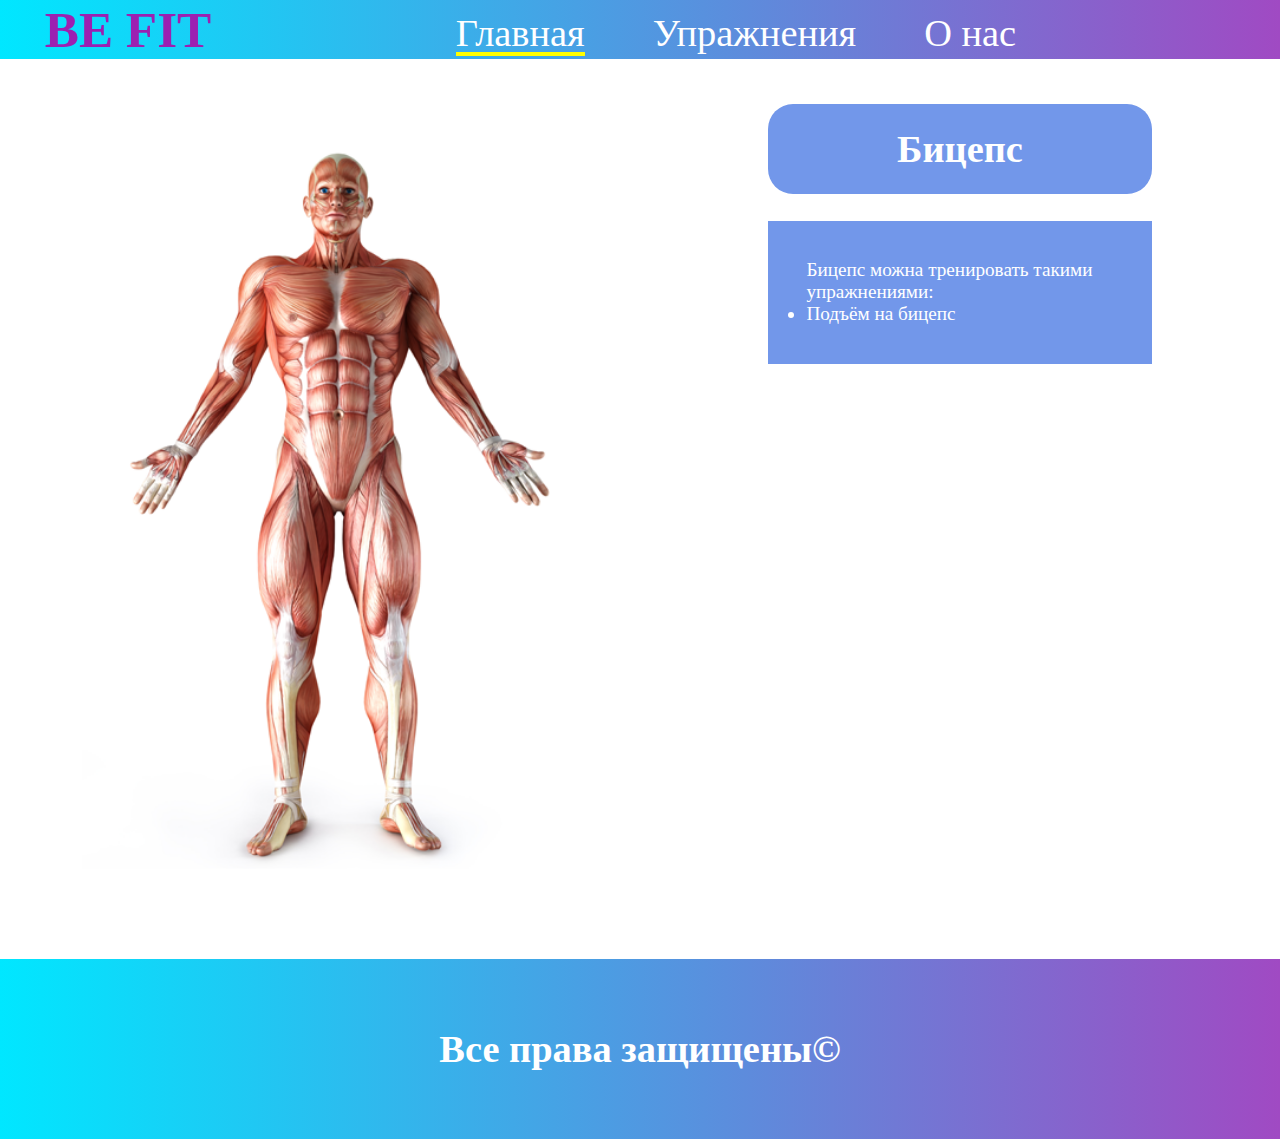
<file: index.html>
<!DOCTYPE html>
<html>
<head>
	<meta charset="utf-8">

	<title>Be Fit</title>
	<link rel="stylesheet" type="text/css" href="css/style.css">
	<link rel="shortcut icon" type="image/x-icon" href="images/https://img.icons8.com/cotton/64/000000/weight-1--v2.png">
	<script type="text/javascript" src="scripts/jquery-3.4.1.slim.min.js"></script>

</head>
<body>
	<header class="header">
		<h1>Be Fit</h1>
		<ul class="nav"> 
			<a href="#">Главная</a>
			<a href="#">Упражнения</a>
			<a href="#">О нас</a>
		</ul>
	</header>
	<main class="main">
		<div class="muscle-img">
			<img src="images/muscle.png">
		</div>
		<div class="reference">
			<h2 class="muscle-group">Бицепс</h2>
			<div>
				Бицепс можна тренировать такими упражнениями:
				<ul>
					<li>Подъём на бицепс</li>
				</ul>
			</div>
		</div>
	</main>
	<footer class="footer">
		<h2>Все прaва защищены&copy;</h2>
	</footer>
	<script type="text/javascript" src="scripts/main.js"></script>
</body>
</html>
</file>
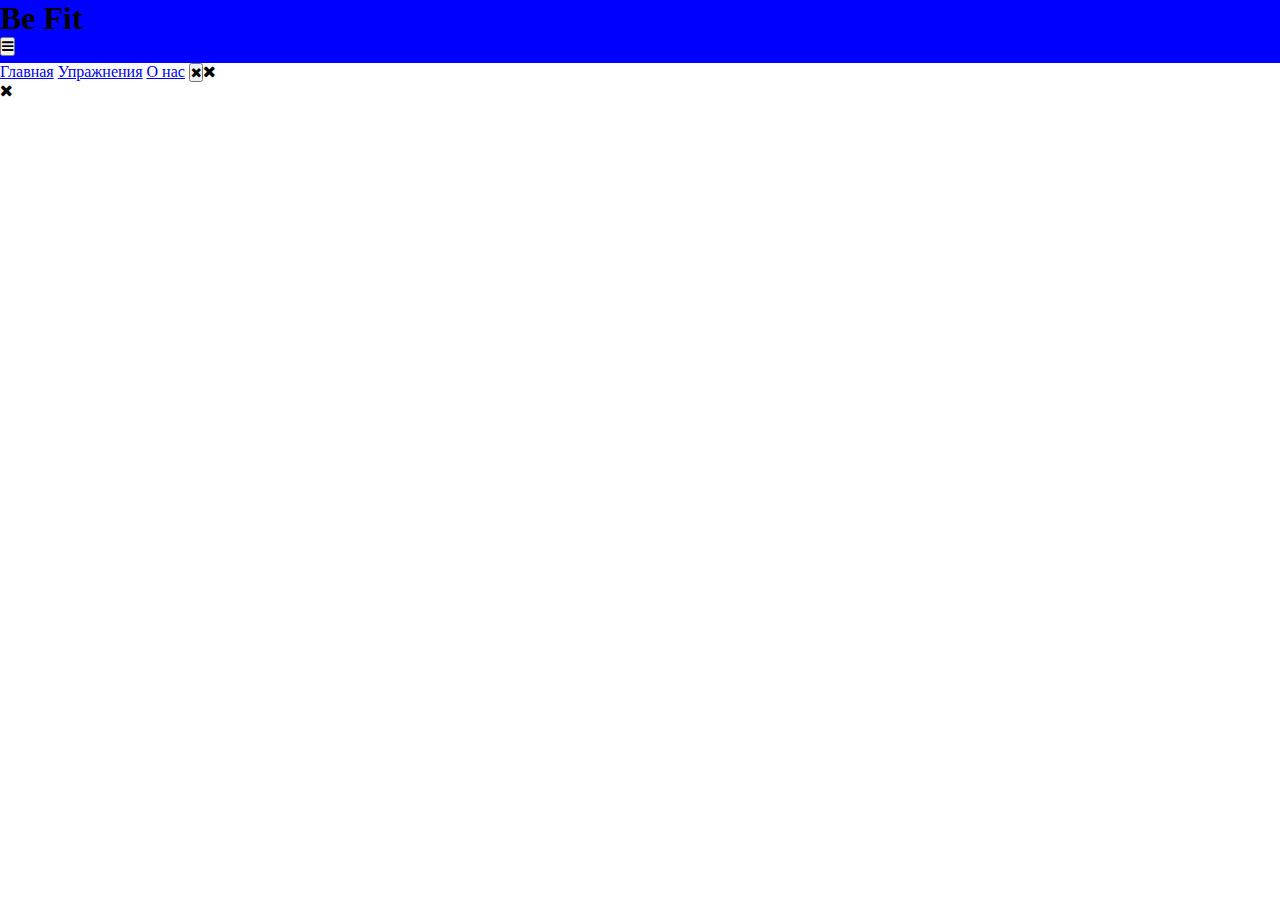
<file: index-mobi.html>
<!DOCTYPE html>
<html>
<head>
	<title>Be Fit</title>
	<link rel="stylesheet" href="https://stackpath.bootstrapcdn.com/font-awesome/4.7.0/css/font-awesome.min.css"> 
	<link rel="stylesheet" type="text/css" href="css/style-mobi.css">
</head>
<body>
	<header class="header">
		<h1>Be Fit</h1>
		<button id="show"><i class="fa fa-bars"></i></button>
	</header>
	<nav class="nav">
		<a href="#">Главная</a>
		<a href="#">Упражнения</a>
		<a href="#">О нас</a>
		<button ><i class="fa fa-times"></button>
	</nav>
</body>
</html>
</file>
<file: css/style.css>
*{
	margin: 0 auto;
	padding: 0;
	box-sizing: border-box;
}


/*  HEADER  */

.header{
	max-height: 10vh;
	background: linear-gradient(to left,  #a04ac3, #00e7ff);
	display: grid;
	grid-template-columns: 20% 80%;
	justify-content: center;
	align-items: center;
}

.header h1{
	font-size: 4vw;
	font-weight: 900;
	color: #9c20b1;
	text-transform: uppercase;
}

.nav{
	height: 100%;
}

.nav a {
	display: inline-block;
	width: auto;
	height: 5vh;
	margin-top: 1.5vh;
	font-size: 3vw;
	margin-right: 5vw;
	position: relative;
	color: #fff; /*задаём цвет ссылки*/
	cursor: pointer;
	line-height: 1; /*задаём высоту строки*/
	text-decoration: none; /*убираем подчёркивание*/
	transition: 0.3s;

}
.nav a:after {
	display: block;
	position: absolute;
	left: 0; /*изменить на right:0;, чтобы изменить направление подчёркивания */
	width: 0;/*задаём длинну линии до наведения курсора*/
	height: 0.5vh; /*задаём ширину линии*/
	background-color: #ff0; /*задаём цвет линии*/
	content: "";
	transition: width 0.3s ease-out; /*задаём время анимации*/
}

.nav a:hover:after,
.nav a:first-child:after {
	width: 100%; /*устанавливаем значение 100% чтобы ссылка подчёркивалась полностью*/

}
.nav a:hover{
	color: #ff0;
}
/*  MAIN  */
.main{
	display: grid;
	grid-template-columns: 50% 50%;
	min-height: 100vh;
}

.muscle-img img{
	margin-top: 10vh;
	height: 80vh;
	width: auto;
	}

.reference h2{
	display: flex;
	justify-content: center;
	align-items: center;
	border-radius: 25px;
	font-size: 3vw;
	color: #fff;
	width: 30vw;
	margin-top: 5vh;
	height: 10vh;
	background: #7297ea; 
}

.reference div{
	width: 30vw;
	height: auto;
	padding: 3vw;
	font-size: 1.5vw;
	margin-top: 3vh;
	background: #7297ea; 
	color: #fff;
	transition: 0.3s;
}

/*  FOOTER   */
.footer{
	min-height: 20vh;
	display: flex;
	justify-content: center;
	align-items: center;
	background: linear-gradient(to left,  #a04ac3, #00e7ff);
}

.footer h2{
	font-size: 3vw;
	font-weight: 900;
	color: #fff;

}
</file>
<file: css/style-mobi.css>
*{
	margin: 0 auto;
	padding: 0;
	box-sizing: border-box;
}

/* HEADER  */
.header{
	height: 7vh;
	background: blue; 
}
</file>
